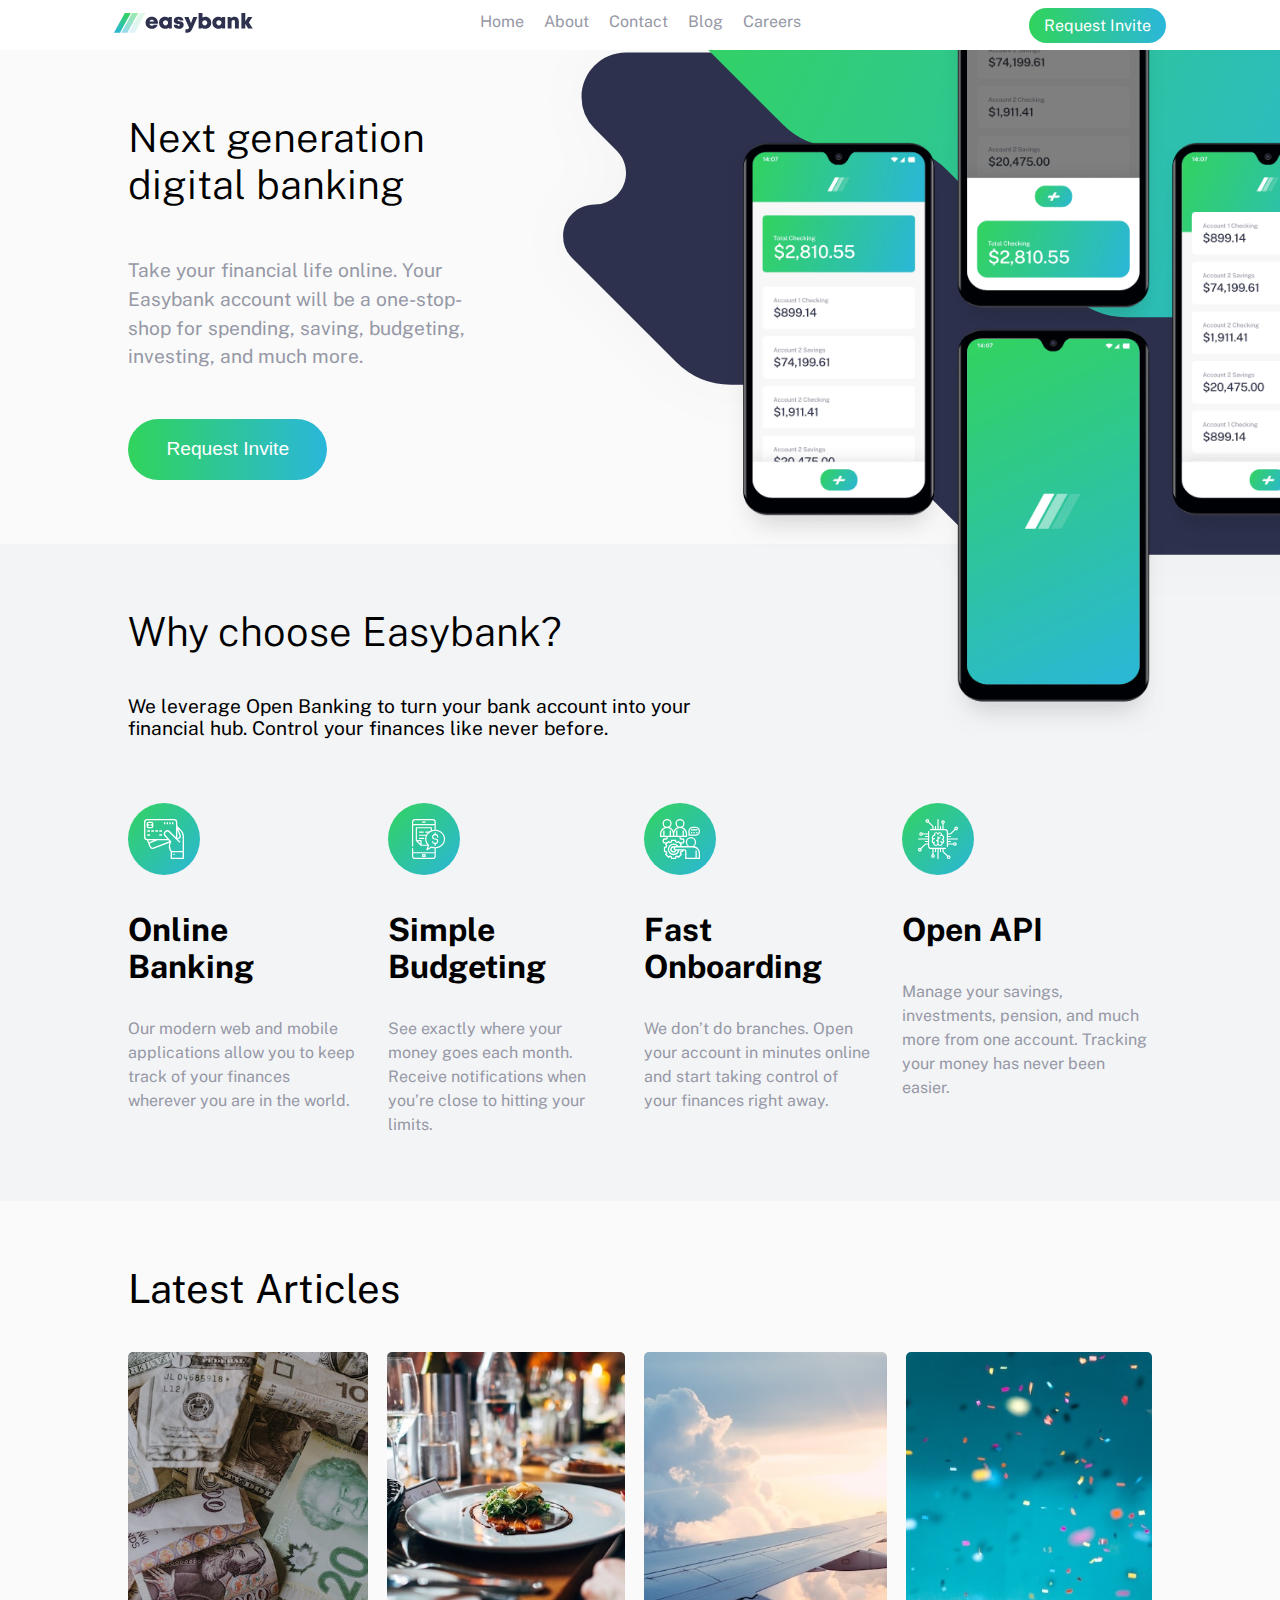
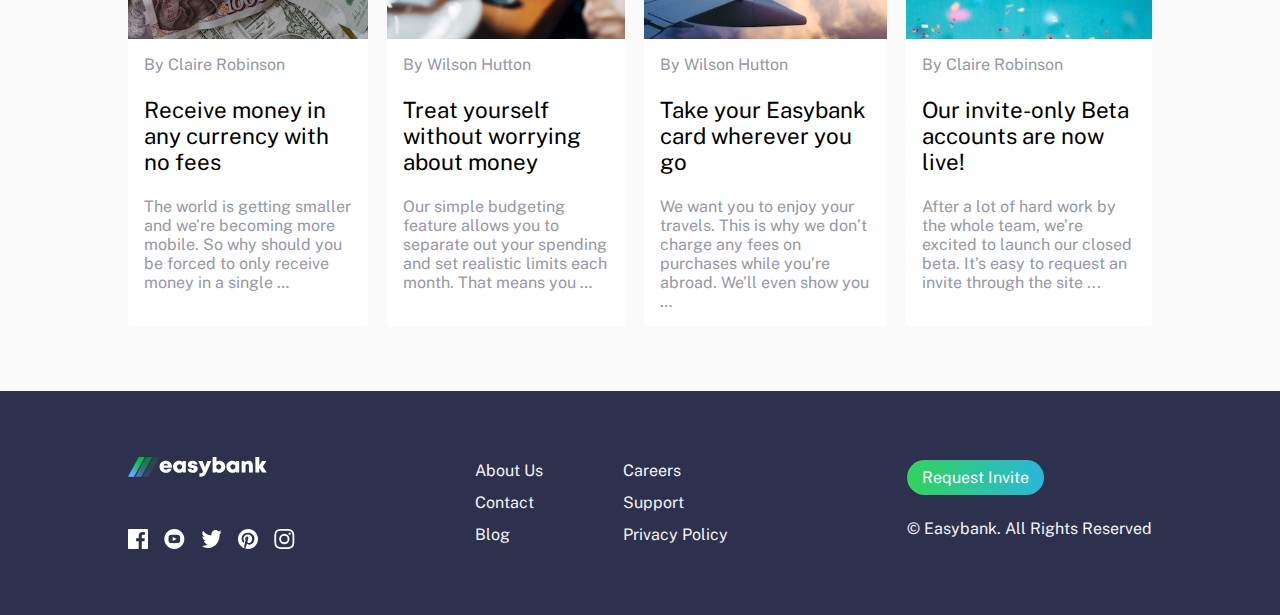
<file: index.html>
<!DOCTYPE html>
<html lang="en">
  <head>
    <meta charset="UTF-8" />
    <meta name="viewport" content="width=device-width, initial-scale=1.0" />

    <link rel="stylesheet" href="mysolution.css" />

    <link
      rel="icon"
      type="image/png"
      sizes="32x32"
      href="./images/favicon-32x32.png"
    />

    <title>Frontend Mentor | Easybank landing page</title>
  </head>
  <body>
    <main class="container">
      <nav class="navbar">
        <div class="logo">
          <img src="./images/logo.svg" alt="" />
        </div>
        <div class="menu">
          <ul>
            <li><a href="#">Home</a></li>
            <li><a href="#">About</a></li>
            <li><a href="#">Contact</a></li>
            <li><a href="#">Blog</a></li>
            <li><a href="#">Careers</a></li>
          </ul>
        </div>
        <div class="request-btn">
          <a href="#">Request Invite</a>
        </div>
        <img id="hamburger" src="./images/icon-hamburger.svg" alt="" />
      </nav>
      <section class="invite-section">
        <div class="invite-text">
          <h1 class="invite-header">Next generation digital banking</h1>
          <p class="invite-paragraph">
            Take your financial life online. Your Easybank account will be a
            one-stop-shop for spending, saving, budgeting, investing, and much
            more.
          </p>
          <button class="invite-btn">Request Invite</button>
        </div>
        <div class="invite-illustration">
          <img class="invite-bg" src="./images/bg-intro-desktop.svg" alt="" />
          <img class="invite-mockup" src="./images/image-mockups.png" alt="" />
        </div>
      </section>
      <section class="easy-bank">
        <div class="easy-bank_text">
          <h1 class="easy-bank_header">Why choose Easybank?</h1>
          <p class="easy-bank_paragraph">
            We leverage Open Banking to turn your bank account into your
            financial hub. Control your finances like never before.
          </p>
        </div>
        <div class="easy-bank_card">
          <div class="online-banking">
            <div class="easy-bank_card-img">
              <img src="./images/icon-online.svg" alt="" />
            </div>
            <h1 class="easy-bank_card-header">Online Banking</h1>
            <p class="easy-bank_card-paragraph">
              Our modern web and mobile applications allow you to keep track of
              your finances wherever you are in the world.
            </p>
          </div>
          <div class="simple-budgeting">
            <div class="easy-bank_card-img">
              <img src="./images/icon-budgeting.svg" alt="" />
            </div>
            <h1 class="easy-bank_card-header">Simple Budgeting</h1>
            <p class="easy-bank_card-paragraph">
              See exactly where your money goes each month. Receive
              notifications when you’re close to hitting your limits.
            </p>
          </div>
          <div class="fast-onboarding">
            <div class="easy-bank_card-img">
              <img src="./images/icon-onboarding.svg" alt="" />
            </div>
            <h1 class="easy-bank_card-header">Fast Onboarding</h1>
            <p class="easy-bank_card-paragraph">
              We don’t do branches. Open your account in minutes online and
              start taking control of your finances right away.
            </p>
          </div>
          <div class="open-api">
            <div class="easy-bank_card-img">
              <img src="./images/icon-api.svg" alt="" />
            </div>
            <h1 class="easy-bank_card-header">Open API</h1>
            <p class="easy-bank_card-paragraph">
              Manage your savings, investments, pension, and much more from one
              account. Tracking your money has never been easier.
            </p>
          </div>
        </div>
      </section>
      <section class="article">
        <h1 class="article-header">Latest Articles</h1>
        <div class="article-card">
          <div class="currency-card card-grid">
            <div class="currency-card_img card-grid-img"></div>
            <div class="article-card_text card-grid-text">
              <p class="article-card_author">By Claire Robinson</p>
              <h1 class="article-card_header">
                Receive money in any currency with no fees
              </h1>
              <p class="article-card_paragraph">
                The world is getting smaller and we’re becoming more mobile. So
                why should you be forced to only receive money in a single …
              </p>
            </div>
          </div>
          <div class="restaurant-card card-grid">
            <div class="restaurant-card_img card-grid-img"></div>
            <div class="article-card_text card-grid-text">
              <p class="article-card_author">By Wilson Hutton</p>
              <h1 class="article-card_header">
                Treat yourself without worrying about money
              </h1>
              <p class="article-card_paragraph">
                Our simple budgeting feature allows you to separate out your
                spending and set realistic limits each month. That means you …
              </p>
            </div>
          </div>
          <div class="plane-card card-grid">
            <div class="plane-card_img card-grid-img"></div>
            <div class="article-card_text card-grid-text">
              <p class="article-card_author">By Wilson Hutton</p>
              <h1 class="article-card_header">
                Take your Easybank card wherever you go
              </h1>
              <p class="article-card_paragraph">
                We want you to enjoy your travels. This is why we don’t charge
                any fees on purchases while you’re abroad. We’ll even show you …
              </p>
            </div>
          </div>
          <div class="confetti-card card-grid">
            <div class="confetti-card_img card-grid-img"></div>
            <div class="article-card_text card-grid-text">
              <p class="article-card_author">By Claire Robinson</p>
              <h1 class="article-card_header">
                Our invite-only Beta accounts are now live!
              </h1>
              <p class="article-card_paragraph">
                After a lot of hard work by the whole team, we’re excited to
                launch our closed beta. It’s easy to request an invite through
                the site ...
              </p>
            </div>
          </div>
        </div>
      </section>
      <footer class="footer">
        <div class="footer_logo-socials">
          <div class="footer-logo">
            <img src="./images/logo.svg" alt="" />
          </div>
          <div class="footer-socials">
            <img src="./images/icon-facebook.svg" alt="" />
            <img src="./images/icon-youtube.svg" alt="" />
            <img src="./images/icon-twitter.svg" alt="" />
            <img src="./images/icon-pinterest.svg" alt="" />
            <img src="./images/icon-instagram.svg" alt="" />
          </div>
        </div>
        <div class="footer-menu">
          <div class="footer-menu_one">
            <ul>
              <li><a href="#">About Us</a></li>
              <li><a href="#">Contact</a></li>
              <li><a href="#">Blog</a></li>
            </ul>
          </div>
          <div class="footer-menu_two">
            <ul>
              <li><a href="#">Careers</a></li>
              <li><a href="#">Support</a></li>
              <li><a href="#">Privacy Policy</a></li>
            </ul>
          </div>
        </div>
        <div class="footer-btn">
          <div class="request-btn">
            <a href="#">Request Invite</a>
          </div>
          <p class="copyright">© Easybank. All Rights Reserved</p>
        </div>
      </footer>
    </main>
    <script src="mysolution.js"></script>
  </body>
</html>
</file>
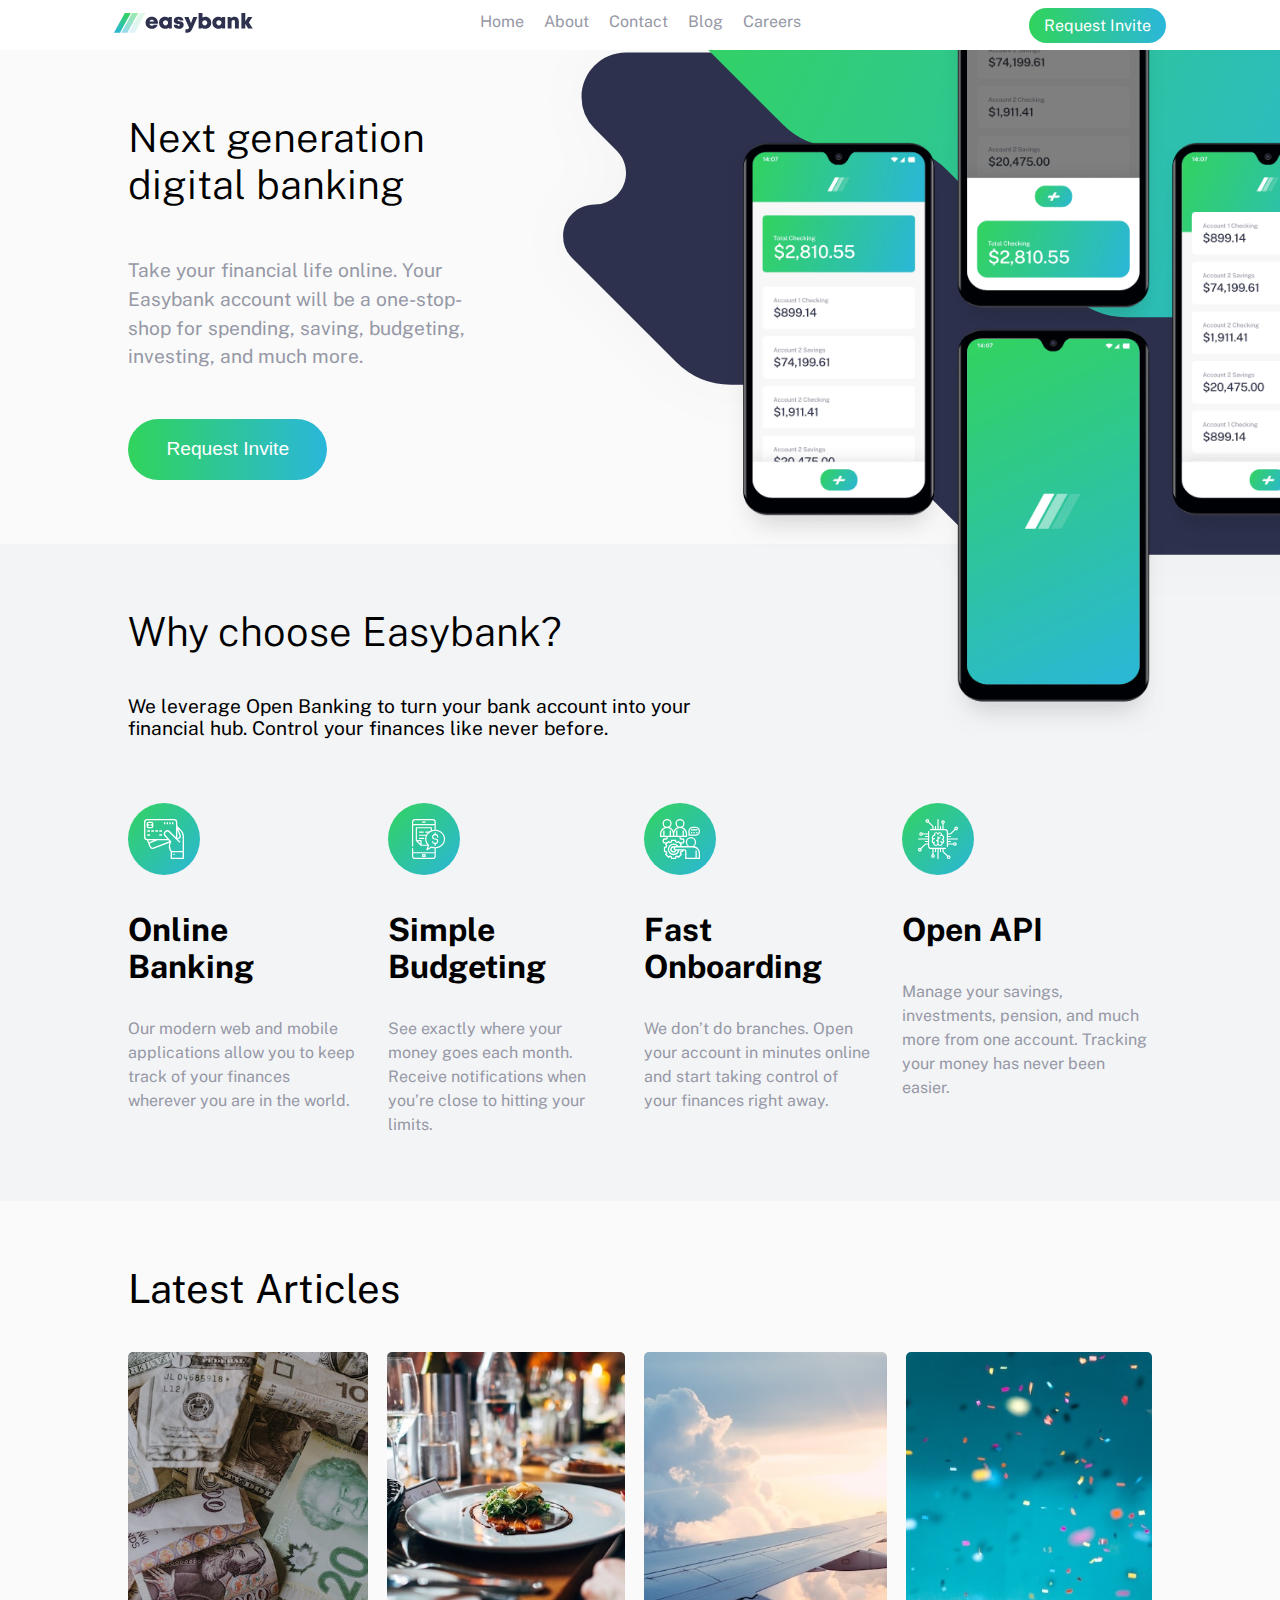
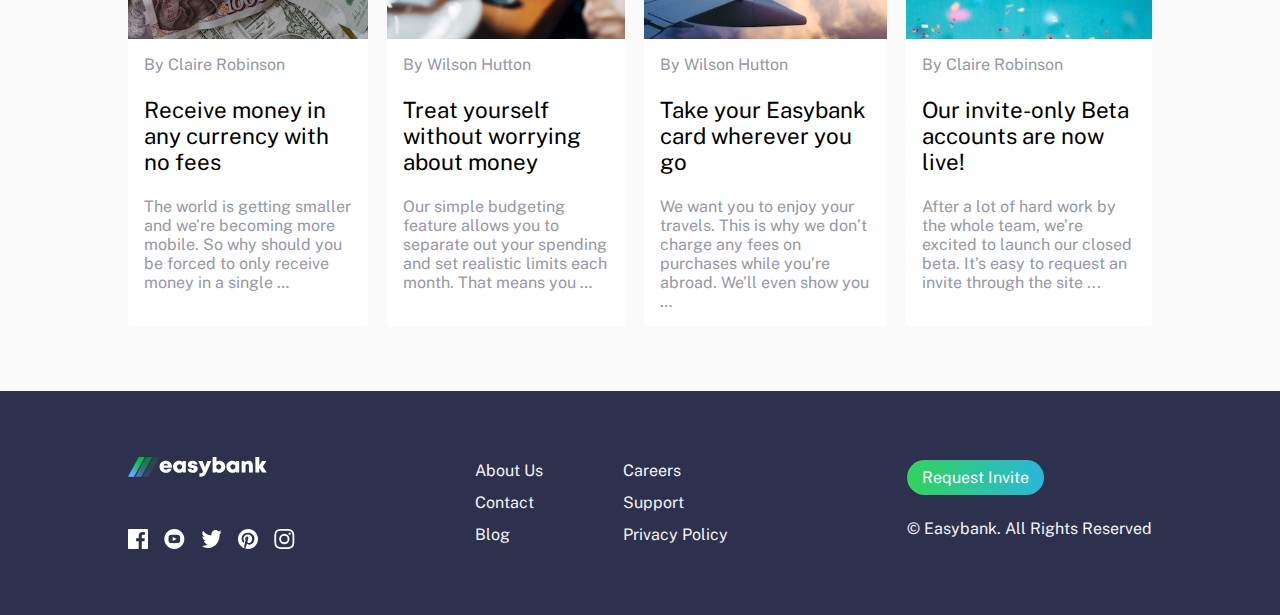
<file: mysolution.html>
<!DOCTYPE html>
<html lang="en">
  <head>
    <meta charset="UTF-8" />
    <meta name="viewport" content="width=device-width, initial-scale=1.0" />
    <link rel="stylesheet" href="mysolution.css" />
    <title>Document</title>
  </head>
  <body>
    <main class="container">
      <nav class="navbar">
        <div class="logo">
          <img src="./images/logo.svg" alt="" />
        </div>
        <div class="menu">
          <ul>
            <li><a href="#">Home</a></li>
            <li><a href="#">About</a></li>
            <li><a href="#">Contact</a></li>
            <li><a href="#">Blog</a></li>
            <li><a href="#">Careers</a></li>
          </ul>
        </div>
        <div class="request-btn">
          <a href="#">Request Invite</a>
        </div>
        <img id="hamburger" src="./images/icon-hamburger.svg" alt="" />
      </nav>
      <section class="invite-section">
        <div class="invite-text">
          <h1 class="invite-header">Next generation digital banking</h1>
          <p class="invite-paragraph">
            Take your financial life online. Your Easybank account will be a
            one-stop-shop for spending, saving, budgeting, investing, and much
            more.
          </p>
          <button class="invite-btn">Request Invite</button>
        </div>
        <div class="invite-illustration">
          <img class="invite-bg" src="./images/bg-intro-desktop.svg" alt="" />
          <img class="invite-mockup" src="./images/image-mockups.png" alt="" />
        </div>
      </section>
      <section class="easy-bank">
        <div class="easy-bank_text">
          <h1 class="easy-bank_header">Why choose Easybank?</h1>
          <p class="easy-bank_paragraph">
            We leverage Open Banking to turn your bank account into your
            financial hub. Control your finances like never before.
          </p>
        </div>
        <div class="easy-bank_card">
          <div class="online-banking">
            <div class="easy-bank_card-img">
              <img src="./images/icon-online.svg" alt="" />
            </div>
            <h1 class="easy-bank_card-header">Online Banking</h1>
            <p class="easy-bank_card-paragraph">
              Our modern web and mobile applications allow you to keep track of
              your finances wherever you are in the world.
            </p>
          </div>
          <div class="simple-budgeting">
            <div class="easy-bank_card-img">
              <img src="./images/icon-budgeting.svg" alt="" />
            </div>
            <h1 class="easy-bank_card-header">Simple Budgeting</h1>
            <p class="easy-bank_card-paragraph">
              See exactly where your money goes each month. Receive
              notifications when you’re close to hitting your limits.
            </p>
          </div>
          <div class="fast-onboarding">
            <div class="easy-bank_card-img">
              <img src="./images/icon-onboarding.svg" alt="" />
            </div>
            <h1 class="easy-bank_card-header">Fast Onboarding</h1>
            <p class="easy-bank_card-paragraph">
              We don’t do branches. Open your account in minutes online and
              start taking control of your finances right away.
            </p>
          </div>
          <div class="open-api">
            <div class="easy-bank_card-img">
              <img src="./images/icon-api.svg" alt="" />
            </div>
            <h1 class="easy-bank_card-header">Open API</h1>
            <p class="easy-bank_card-paragraph">
              Manage your savings, investments, pension, and much more from one
              account. Tracking your money has never been easier.
            </p>
          </div>
        </div>
      </section>
      <section class="article">
        <h1 class="article-header">Latest Articles</h1>
        <div class="article-card">
          <div class="currency-card card-grid">
            <div class="currency-card_img card-grid-img"></div>
            <div class="article-card_text card-grid-text">
              <p class="article-card_author">By Claire Robinson</p>
              <h1 class="article-card_header">
                Receive money in any currency with no fees
              </h1>
              <p class="article-card_paragraph">
                The world is getting smaller and we’re becoming more mobile. So
                why should you be forced to only receive money in a single …
              </p>
            </div>
          </div>
          <div class="restaurant-card card-grid">
            <div class="restaurant-card_img card-grid-img"></div>
            <div class="article-card_text card-grid-text">
              <p class="article-card_author">By Wilson Hutton</p>
              <h1 class="article-card_header">
                Treat yourself without worrying about money
              </h1>
              <p class="article-card_paragraph">
                Our simple budgeting feature allows you to separate out your
                spending and set realistic limits each month. That means you …
              </p>
            </div>
          </div>
          <div class="plane-card card-grid">
            <div class="plane-card_img card-grid-img"></div>
            <div class="article-card_text card-grid-text">
              <p class="article-card_author">By Wilson Hutton</p>
              <h1 class="article-card_header">
                Take your Easybank card wherever you go
              </h1>
              <p class="article-card_paragraph">
                We want you to enjoy your travels. This is why we don’t charge
                any fees on purchases while you’re abroad. We’ll even show you …
              </p>
            </div>
          </div>
          <div class="confetti-card card-grid">
            <div class="confetti-card_img card-grid-img"></div>
            <div class="article-card_text card-grid-text">
              <p class="article-card_author">By Claire Robinson</p>
              <h1 class="article-card_header">
                Our invite-only Beta accounts are now live!
              </h1>
              <p class="article-card_paragraph">
                After a lot of hard work by the whole team, we’re excited to
                launch our closed beta. It’s easy to request an invite through
                the site ...
              </p>
            </div>
          </div>
        </div>
      </section>
      <footer class="footer">
        <div class="footer_logo-socials">
          <div class="footer-logo">
            <img src="./images/logo.svg" alt="" />
          </div>
          <div class="footer-socials">
            <img src="./images/icon-facebook.svg" alt="" />
            <img src="./images/icon-youtube.svg" alt="" />
            <img src="./images/icon-twitter.svg" alt="" />
            <img src="./images/icon-pinterest.svg" alt="" />
            <img src="./images/icon-instagram.svg" alt="" />
          </div>
        </div>
        <div class="footer-menu">
          <div class="footer-menu_one">
            <ul>
              <li><a href="#">About Us</a></li>
              <li><a href="#">Contact</a></li>
              <li><a href="#">Blog</a></li>
            </ul>
          </div>
          <div class="footer-menu_two">
            <ul>
              <li><a href="#">Careers</a></li>
              <li><a href="#">Support</a></li>
              <li><a href="#">Privacy Policy</a></li>
            </ul>
          </div>
        </div>
        <div class="footer-btn">
          <div class="request-btn">
            <a href="#">Request Invite</a>
          </div>
          <p class="copyright">© Easybank. All Rights Reserved</p>
        </div>
      </footer>
    </main>
  </body>
  <script src="./mysolution.js"></script>
</html>
</file>
<file: mysolution.css>
@import url("https://fonts.googleapis.com/css2?family=Public+Sans:wght@300;400;700&display=swap");

:root {
  ---Dark-Blue: hsl(233, 26%, 24%);
  ---Lime-Green: hsl(136, 65%, 51%);
  ---Bright-Cyan: hsl(192, 70%, 51%);
  ---Grayish-Blue: hsl(233, 8%, 62%);
  ---Light-Grayish-Blue: hsl(220, 16%, 96%);
  ---Very-Light-Gray: hsl(0, 0%, 98%);
  ---White: hsl(0, 0%, 100%);
}
* {
  margin: 0;
  padding: 0;
  box-sizing: border-box;
}
body {
  font-family: "Public Sans", sans-serif;
}
.container {
  overflow-x: clip;
}
/* navbar starts */
.navbar {
  display: flex;
  justify-content: space-around;
  align-items: center;
  background-color: var(---White);
  height: 50px;
  position: relative;
  z-index: 3;
}
#hamburger {
  display: none;
}
.menu ul {
  display: flex;
  justify-content: center;
  align-items: center;
  list-style: none;
  gap: 20px;
  margin-top: 5px;
}
.menu li a {
  text-decoration: none;
  color: var(---Grayish-Blue);
  cursor: pointer;
  padding-bottom: 10px;
}
.menu li a::after {
  content: "";
  display: block;
  width: 0;
  height: 3px;
  margin-top: 10px;
  background: var(---Lime-Green);
  transition: width 0.4s ease-in;
}
.menu li a:hover::after {
  width: 100%;
}
.request-btn a {
  text-decoration: none;
  color: var(---White);
  background: linear-gradient(90deg, var(---Lime-Green), var(---Bright-Cyan));
  padding: 8px 15px;
  border-radius: 20px;
  cursor: pointer;
}
.request-btn a:hover {
  filter: brightness(120%);
}
/* navbar ends */

/* invite section start */
.invite-section {
  display: flex;
  position: relative;
  padding: 5% 10%;
  background-color: var(---Very-Light-Gray);
}
.invite-text {
  width: 35%;
}
.invite-header {
  font-size: 2.5em;
  font-weight: 300;
}
.invite-paragraph {
  margin: 2.5em auto;
  font-size: 1.2em;
  line-height: 1.5;
  color: var(---Grayish-Blue);
}
.invite-btn {
  padding: 1em 2em;
  border: none;
  outline: none;
  border-radius: 2em;
  color: white;
  background: linear-gradient(90deg, var(---Lime-Green), var(---Bright-Cyan));
  font-size: 1.2em;
  cursor: pointer;
}
.invite-btn:hover {
  filter: brightness(120%);
}
.invite-bg {
  position: absolute;
  right: -210px;
  top: -235px;
  height: 50em;
}
.invite-mockup {
  position: absolute;
  right: -100px;
  top: -115px;
  height: 50em;
}
/* invite section end */

/* easy bank section start*/
.easy-bank {
  background-color: var(---Light-Grayish-Blue);
  padding: 5% 10%;
}
.easy-bank_header {
  font-size: 2.5em;
  font-weight: 300;
  margin-bottom: 1em;
}
.easy-bank_paragraph {
  font-size: 1.2em;
  width: 60%;
}
.easy-bank_card {
  display: flex;
  margin-top: 4em;
  gap: 2em;
}
.easy-bank_card-header {
  margin: 1em 0;
}
.easy-bank_card-paragraph {
  line-height: 1.5em;
  color: var(---Grayish-Blue);
}
/* easy bank section  end*/

/* article section  start*/
.article {
  padding: 5% 10%;
  background-color: var(---Very-Light-Gray);
}
.article-header {
  font-size: 2.5em;
  font-weight: 400;
  margin-bottom: 1em;
}
.article-card {
  display: flex;
  gap: 1.2em;
}
.card-grid {
  display: grid;
  grid-template-columns: 1fr;
  grid-template-rows: repeat(2, 1fr);
}
.card-grid-img {
  grid-area: 1 / 1 / 2 / 2;
  border-top-left-radius: 5px;
  border-top-right-radius: 5px;
}
.card-grid-text {
  grid-area: 2 / 1 / 3 / 2;
  background-color: var(---White);
  padding: 1em;
  border-bottom-left-radius: 5px;
  border-bottom-right-radius: 5px;
}
.article-card_author,
.article-card_paragraph {
  color: var(---Grayish-Blue);
}
.article-card_header {
  font-size: 1.4em;
  font-weight: 400;
  margin: 1em 0;
  cursor: pointer;
}
.article-card_header:hover {
  color: var(---Lime-Green);
}
.currency-card_img {
  background: url(./images/image-currency.jpg) center no-repeat;
  background-size: cover;
}
.restaurant-card_img {
  background: url(./images/image-restaurant.jpg) center no-repeat;
  background-size: cover;
}
.plane-card_img {
  background: url(./images/image-plane.jpg) center no-repeat;
  background-size: cover;
}
.confetti-card_img {
  background: url(./images/image-confetti.jpg) center no-repeat;
  background-size: cover;
}
/* article section  end*/

/* footer section start  */
.footer {
  display: flex;
  justify-content: space-between;
  align-items: center;
  padding: 5% 10%;
  background-color: var(---Dark-Blue);
}
.footer-logo {
  filter: invert(2) brightness(2) hue-rotate(200deg);
}
.footer-menu {
  display: flex;
  gap: 5em;
}
.footer-menu ul {
  list-style: none;
}
.footer-menu ul a {
  text-decoration: none;
  color: var(---Light-Grayish-Blue);
  line-height: 2;
}
.footer-menu ul a:hover {
  color: var(---Lime-Green);
}
.footer_logo-socials {
  display: flex;
  flex-direction: column;
  gap: 3em;
}
.footer-socials {
  display: flex;
  gap: 1em;
  cursor: pointer;
}
.footer-socials img:hover {
  filter: invert(10%) sepia(18%) saturate(7446%) hue-rotate(75deg)
    brightness(96%) contrast(72%);
}
.footer-btn {
  display: flex;
  flex-direction: column;
  gap: 2em;
}
.copyright {
  color: var(---Light-Grayish-Blue);
}
/* footer section end  */

/* tablet breakpoint */

@media screen and (max-width: 1200px) {
  .invite-header,
  .easy-bank_header {
    font-size: 2em;
  }
  .invite-paragraph {
    margin: 2em auto;
  }
  .invite-btn {
    font-size: 1em;
  }
  .invite-bg {
    right: -240px;
    top: -130px;
    height: 40em;
  }
  .invite-mockup {
    right: -80px;
    top: -70px;
    height: 40em;
  }
  .easy-bank_card-img img {
    height: 3em;
  }
  .easy-bank_card-header {
    font-size: 1.2em;
  }
  .article-card_author,
  .article-card_paragraph {
    font-size: 0.8em;
  }
  .article-card_header {
    font-size: 1em;
  }
}

/* mobile breakpoint */
@media screen and (max-width: 980px) {
  #hamburger {
    display: block;
  }
  .menu {
    position: absolute;
    background-color: var(---White);
    top: 70px;
    width: 80%;
    border-radius: 10px;
    display: none;
  }
  .menu ul {
    flex-direction: column;
    padding: 20px 0;
  }
  .open {
    display: block;
  }
  .request-btn {
    display: none;
  }
  .invite-section {
    text-align: center;
    flex-direction: column-reverse;
  }
  .invite-text {
    width: unset;
  }
  .invite-bg {
    right: -150px;
    height: 60em;
    top: -380px;
  }
  .invite-mockup {
    position: relative;
    right: 0;
    top: -120px;
    height: 45em;
  }
  .easy-bank_text {
    text-align: center;
  }
  .easy-bank_paragraph {
    width: 100%;
  }
  .easy-bank_card {
    display: flex;
    flex-direction: column;
    text-align: center;
  }
  .article-card {
    display: grid;
  }
  .footer {
    flex-direction: column;
    text-align: center;
  }
  .footer-menu {
    flex-direction: column;
    gap: 0em;
    margin: 1em 0;
  }
  .footer-socials img {
    margin: 0 5px;
  }
}
</file>
